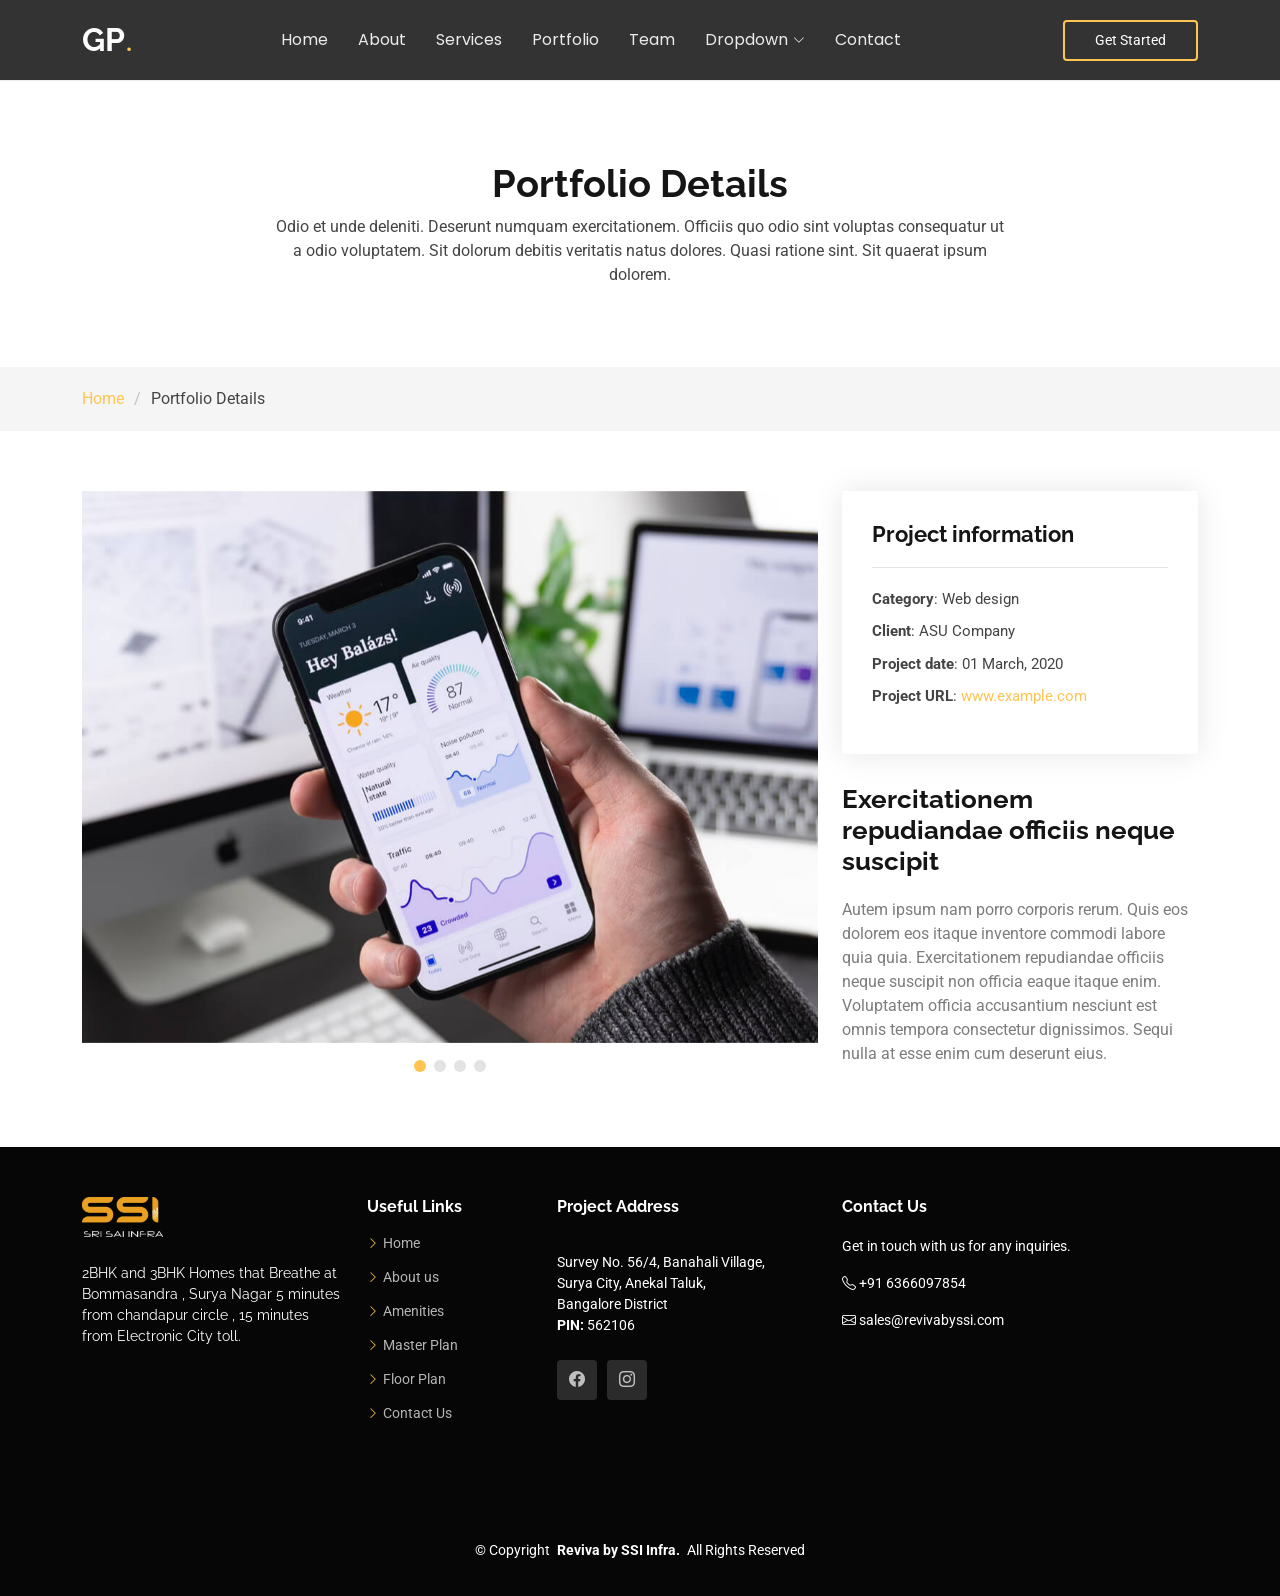
<file: portfolio-details.html>
<!DOCTYPE html>
<html lang="en">

<head>
  <meta charset="utf-8">
  <meta content="width=device-width, initial-scale=1.0" name="viewport">
  <title>Portfolio Details - Gp Bootstrap Template</title>
  <meta name="description" content="">
  <meta name="keywords" content="">

  <!-- Favicons -->
  <link href="assets/img/favicon.png" rel="icon">
  <link href="assets/img/apple-touch-icon.png" rel="apple-touch-icon">

  <!-- Fonts -->
  <link href="https://fonts.googleapis.com" rel="preconnect">
  <link href="https://fonts.gstatic.com" rel="preconnect" crossorigin>
  <link href="https://fonts.googleapis.com/css2?family=Roboto:ital,wght@0,100;0,300;0,400;0,500;0,700;0,900;1,100;1,300;1,400;1,500;1,700;1,900&family=Poppins:ital,wght@0,100;0,200;0,300;0,400;0,500;0,600;0,700;0,800;0,900;1,100;1,200;1,300;1,400;1,500;1,600;1,700;1,800;1,900&family=Raleway:ital,wght@0,100;0,200;0,300;0,400;0,500;0,600;0,700;0,800;0,900;1,100;1,200;1,300;1,400;1,500;1,600;1,700;1,800;1,900&display=swap" rel="stylesheet">

  <!-- Vendor CSS Files -->
  <link href="assets/vendor/bootstrap/css/bootstrap.min.css" rel="stylesheet">
  <link href="assets/vendor/bootstrap-icons/bootstrap-icons.css" rel="stylesheet">
  <link href="assets/vendor/aos/aos.css" rel="stylesheet">
  <link href="assets/vendor/swiper/swiper-bundle.min.css" rel="stylesheet">
  <link href="assets/vendor/glightbox/css/glightbox.min.css" rel="stylesheet">

  <!-- Main CSS File -->
  <link href="assets/css/main.css" rel="stylesheet">

  <!-- =======================================================
  * Template Name: Gp
  * Template URL: https://bootstrapmade.com/gp-free-multipurpose-html-bootstrap-template/
  * Updated: Aug 15 2024 with Bootstrap v5.3.3
  * Author: BootstrapMade.com
  * License: https://bootstrapmade.com/license/
  ======================================================== -->
</head>

<body class="portfolio-details-page">

  <header id="header" class="header d-flex align-items-center position-relative">
    <div class="container-fluid container-xl position-relative d-flex align-items-center justify-content-between">

      <a href="index.html" class="logo d-flex align-items-center me-auto me-lg-0">
        <!-- Uncomment the line below if you also wish to use an image logo -->
        <!-- <img src="assets/img/logo.png" alt=""> -->
        <h1 class="sitename">GP</h1>
        <span>.</span>
      </a>

      <nav id="navmenu" class="navmenu">
        <ul>
          <li><a href="#hero">Home<br></a></li>
          <li><a href="#about">About</a></li>
          <li><a href="#services">Services</a></li>
          <li><a href="#portfolio">Portfolio</a></li>
          <li><a href="#team">Team</a></li>
          <li class="dropdown"><a href="#"><span>Dropdown</span> <i class="bi bi-chevron-down toggle-dropdown"></i></a>
            <ul>
              <li><a href="#">Dropdown 1</a></li>
              <li class="dropdown"><a href="#"><span>Deep Dropdown</span> <i class="bi bi-chevron-down toggle-dropdown"></i></a>
                <ul>
                  <li><a href="#">Deep Dropdown 1</a></li>
                  <li><a href="#">Deep Dropdown 2</a></li>
                  <li><a href="#">Deep Dropdown 3</a></li>
                  <li><a href="#">Deep Dropdown 4</a></li>
                  <li><a href="#">Deep Dropdown 5</a></li>
                </ul>
              </li>
              <li><a href="#">Dropdown 2</a></li>
              <li><a href="#">Dropdown 3</a></li>
              <li><a href="#">Dropdown 4</a></li>
            </ul>
          </li>
          <li><a href="#contact">Contact</a></li>
        </ul>
        <i class="mobile-nav-toggle d-xl-none bi bi-list"></i>
      </nav>

      <a class="btn-getstarted" href="index.html#about">Get Started</a>

    </div>
  </header>

  <main class="main">

    <!-- Page Title -->
    <div class="page-title" data-aos="fade">
      <div class="heading">
        <div class="container">
          <div class="row d-flex justify-content-center text-center">
            <div class="col-lg-8">
              <h1>Portfolio Details</h1>
              <p class="mb-0">Odio et unde deleniti. Deserunt numquam exercitationem. Officiis quo odio sint voluptas consequatur ut a odio voluptatem. Sit dolorum debitis veritatis natus dolores. Quasi ratione sint. Sit quaerat ipsum dolorem.</p>
            </div>
          </div>
        </div>
      </div>
      <nav class="breadcrumbs">
        <div class="container">
          <ol>
            <li><a href="index.html">Home</a></li>
            <li class="current">Portfolio Details</li>
          </ol>
        </div>
      </nav>
    </div><!-- End Page Title -->

    <!-- Portfolio Details Section -->
    <section id="portfolio-details" class="portfolio-details section">

      <div class="container" data-aos="fade-up" data-aos-delay="100">

        <div class="row gy-4">

          <div class="col-lg-8">
            <div class="portfolio-details-slider swiper init-swiper">

              <script type="application/json" class="swiper-config">
                {
                  "loop": true,
                  "speed": 600,
                  "autoplay": {
                    "delay": 5000
                  },
                  "slidesPerView": "auto",
                  "pagination": {
                    "el": ".swiper-pagination",
                    "type": "bullets",
                    "clickable": true
                  }
                }
              </script>

              <div class="swiper-wrapper align-items-center">

                <div class="swiper-slide">
                  <img src="assets/img/portfolio/app-1.jpg" alt="">
                </div>

                <div class="swiper-slide">
                  <img src="assets/img/portfolio/product-1.jpg" alt="">
                </div>

                <div class="swiper-slide">
                  <img src="assets/img/portfolio/branding-1.jpg" alt="">
                </div>

                <div class="swiper-slide">
                  <img src="assets/img/portfolio/books-1.jpg" alt="">
                </div>

              </div>
              <div class="swiper-pagination"></div>
            </div>
          </div>

          <div class="col-lg-4">
            <div class="portfolio-info" data-aos="fade-up" data-aos-delay="200">
              <h3>Project information</h3>
              <ul>
                <li><strong>Category</strong>: Web design</li>
                <li><strong>Client</strong>: ASU Company</li>
                <li><strong>Project date</strong>: 01 March, 2020</li>
                <li><strong>Project URL</strong>: <a href="#">www.example.com</a></li>
              </ul>
            </div>
            <div class="portfolio-description" data-aos="fade-up" data-aos-delay="300">
              <h2>Exercitationem repudiandae officiis neque suscipit</h2>
              <p>
                Autem ipsum nam porro corporis rerum. Quis eos dolorem eos itaque inventore commodi labore quia quia. Exercitationem repudiandae officiis neque suscipit non officia eaque itaque enim. Voluptatem officia accusantium nesciunt est omnis tempora consectetur dignissimos. Sequi nulla at esse enim cum deserunt eius.
              </p>
            </div>
          </div>

        </div>

      </div>

    </section><!-- /Portfolio Details Section -->

  </main>

  <footer id="footer" class="footer dark-background">

    <div class="footer-top">
      <div class="container">
        <div class="row gy-4">
          <div class="col-lg-3 col-md-6 footer-about">
            <a href="index.html" class="logo d-flex align-items-center">
              <span class="sitename"><img src="assets/img/Reviva/gallery/logo-light.png" class="img-fluid" alt=""></span>
            </a>
            <div class="footer-contact pt-3">
              <p>2BHK and 3BHK Homes that Breathe at Bommasandra , Surya Nagar 5 minutes from chandapur circle , 15 minutes from Electronic City toll.</p>
             <!--  <p>New York, NY 535022</p>
              <p class="mt-3"><strong>Phone:</strong> <span>+1 5589 55488 55</span></p>
              <p><strong>Email:</strong> <span>info@example.com</span></p> -->
            </div>
   <!--          <div class="social-links d-flex mt-4">
              <a href=""><i class="bi bi-twitter-x"></i></a>
              <a href=""><i class="bi bi-facebook"></i></a>
              <a href=""><i class="bi bi-instagram"></i></a>
              <a href=""><i class="bi bi-linkedin"></i></a>
            </div> -->
          </div>

          <div class="col-lg-2 col-md-3 footer-links">
            <h4>Useful Links</h4>
            <ul>
              <li><i class="bi bi-chevron-right"></i> <a href="#"> Home</a></li>
              <li><i class="bi bi-chevron-right"></i> <a href="#"> About us</a></li>
              <li><i class="bi bi-chevron-right"></i> <a href="#"> Amenities</a></li>
              <li><i class="bi bi-chevron-right"></i> <a href="#"> Master Plan</a></li>
              <li><i class="bi bi-chevron-right"></i> <a href="#"> Floor Plan</a></li>
              <li><i class="bi bi-chevron-right"></i> <a href="#"> Contact Us</a></li>
            </ul>
          </div>

          <div class="col-lg-3 col-md-5 footer-links">
            <h4>Project Address</h4>
            <div class="footer-contact pt-3">
              <p>Survey No. 56/4, Banahali Village,</p>
              <p>Surya City, Anekal Taluk,</p>
              <p> Bangalore District</p>
              <p><strong>PIN:</strong> <span>562106</span></p>
            </div>
             <div class="social-links d-flex mt-4">
              <a href=""><i class="bi bi-facebook"></i></a>
              <a href=""><i class="bi bi-instagram"></i></a>
            </div>
          </div>

          <div class="col-lg-4 col-md-12 footer-newsletter">
            <h4>Contact Us</h4>
            <p>Get in touch with us for any inquiries.</p>
          <!--   <form action="forms/newsletter.php" method="post" class="php-email-form">
              <div class="newsletter-form"><input type="email" name="email"><input type="submit" value="Subscribe"></div>
              <div class="loading">Loading</div>
              <div class="error-message"></div>
              <div class="sent-message">Your subscription request has been sent. Thank you!</div>
            </form> -->
            <p class="mt-3"> <i class="bi bi-telephone flex-shrink-0"></i>  <span>+91 6366097854</span></p>
            <p class="mt-3"> <i class="bi bi-envelope flex-shrink-0"></i>  <span>sales@revivabyssi.com</span></p>

             
          </div>

        </div>
      </div>
    </div>

    <div class="copyright">
      <div class="container text-center">
        <p>© <span>Copyright</span> <strong class="px-1 sitename">Reviva by SSI Infra. </strong> <span>All Rights Reserved</span></p>
        <div class="credits">
        </div>
      </div>
    </div>

  </footer>

  <!-- Scroll Top -->
  <a href="#" id="scroll-top" class="scroll-top d-flex align-items-center justify-content-center"><i class="bi bi-arrow-up-short"></i></a>

  <!-- Preloader -->
  <div id="preloader"></div>

  <!-- Vendor JS Files -->
  <script src="assets/vendor/bootstrap/js/bootstrap.bundle.min.js"></script>
  <script src="assets/vendor/php-email-form/validate.js"></script>
  <script src="assets/vendor/aos/aos.js"></script>
  <script src="assets/vendor/swiper/swiper-bundle.min.js"></script>
  <script src="assets/vendor/glightbox/js/glightbox.min.js"></script>
  <script src="assets/vendor/imagesloaded/imagesloaded.pkgd.min.js"></script>
  <script src="assets/vendor/isotope-layout/isotope.pkgd.min.js"></script>
  <script src="assets/vendor/purecounter/purecounter_vanilla.js"></script>

  <!-- Main JS File -->
  <script src="assets/js/main.js"></script>

</body>

</html>
</file>
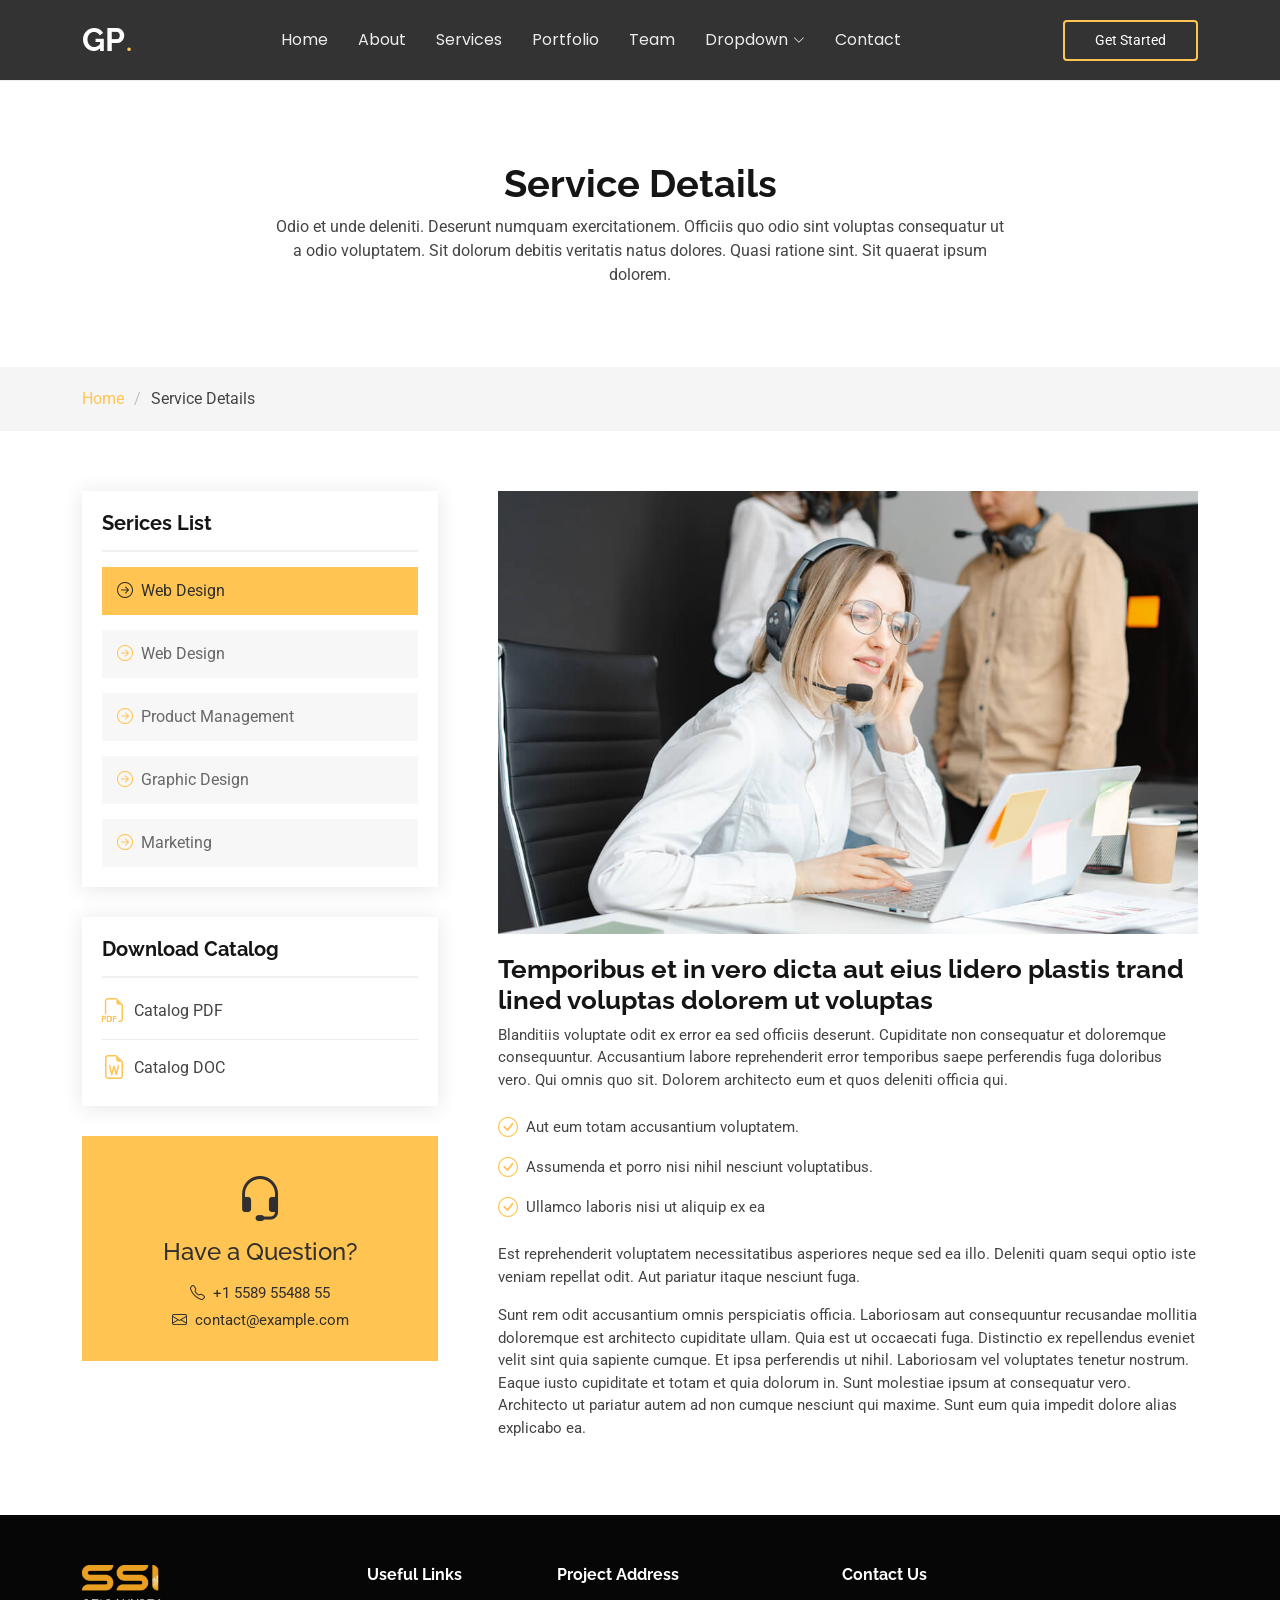
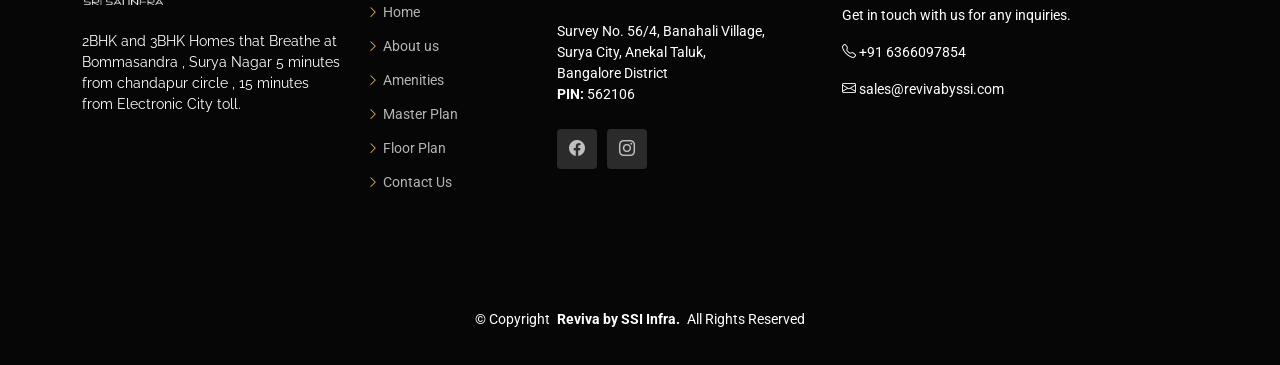
<file: service-details.html>
<!DOCTYPE html>
<html lang="en">

<head>
  <meta charset="utf-8">
  <meta content="width=device-width, initial-scale=1.0" name="viewport">
  <title>Service Details - Gp Bootstrap Template</title>
  <meta name="description" content="">
  <meta name="keywords" content="">

  <!-- Favicons -->
  <link href="assets/img/favicon.png" rel="icon">
  <link href="assets/img/apple-touch-icon.png" rel="apple-touch-icon">

  <!-- Fonts -->
  <link href="https://fonts.googleapis.com" rel="preconnect">
  <link href="https://fonts.gstatic.com" rel="preconnect" crossorigin>
  <link href="https://fonts.googleapis.com/css2?family=Roboto:ital,wght@0,100;0,300;0,400;0,500;0,700;0,900;1,100;1,300;1,400;1,500;1,700;1,900&family=Poppins:ital,wght@0,100;0,200;0,300;0,400;0,500;0,600;0,700;0,800;0,900;1,100;1,200;1,300;1,400;1,500;1,600;1,700;1,800;1,900&family=Raleway:ital,wght@0,100;0,200;0,300;0,400;0,500;0,600;0,700;0,800;0,900;1,100;1,200;1,300;1,400;1,500;1,600;1,700;1,800;1,900&display=swap" rel="stylesheet">

  <!-- Vendor CSS Files -->
  <link href="assets/vendor/bootstrap/css/bootstrap.min.css" rel="stylesheet">
  <link href="assets/vendor/bootstrap-icons/bootstrap-icons.css" rel="stylesheet">
  <link href="assets/vendor/aos/aos.css" rel="stylesheet">
  <link href="assets/vendor/swiper/swiper-bundle.min.css" rel="stylesheet">
  <link href="assets/vendor/glightbox/css/glightbox.min.css" rel="stylesheet">

  <!-- Main CSS File -->
  <link href="assets/css/main.css" rel="stylesheet">

  <!-- =======================================================
  * Template Name: Gp
  * Template URL: https://bootstrapmade.com/gp-free-multipurpose-html-bootstrap-template/
  * Updated: Aug 15 2024 with Bootstrap v5.3.3
  * Author: BootstrapMade.com
  * License: https://bootstrapmade.com/license/
  ======================================================== -->
</head>

<body class="service-details-page">

  <header id="header" class="header d-flex align-items-center position-relative">
    <div class="container-fluid container-xl position-relative d-flex align-items-center justify-content-between">

      <a href="index.html" class="logo d-flex align-items-center me-auto me-lg-0">
        <!-- Uncomment the line below if you also wish to use an image logo -->
        <!-- <img src="assets/img/logo.png" alt=""> -->
        <h1 class="sitename">GP</h1>
        <span>.</span>
      </a>

      <nav id="navmenu" class="navmenu">
        <ul>
          <li><a href="#hero">Home<br></a></li>
          <li><a href="#about">About</a></li>
          <li><a href="#services">Services</a></li>
          <li><a href="#portfolio">Portfolio</a></li>
          <li><a href="#team">Team</a></li>
          <li class="dropdown"><a href="#"><span>Dropdown</span> <i class="bi bi-chevron-down toggle-dropdown"></i></a>
            <ul>
              <li><a href="#">Dropdown 1</a></li>
              <li class="dropdown"><a href="#"><span>Deep Dropdown</span> <i class="bi bi-chevron-down toggle-dropdown"></i></a>
                <ul>
                  <li><a href="#">Deep Dropdown 1</a></li>
                  <li><a href="#">Deep Dropdown 2</a></li>
                  <li><a href="#">Deep Dropdown 3</a></li>
                  <li><a href="#">Deep Dropdown 4</a></li>
                  <li><a href="#">Deep Dropdown 5</a></li>
                </ul>
              </li>
              <li><a href="#">Dropdown 2</a></li>
              <li><a href="#">Dropdown 3</a></li>
              <li><a href="#">Dropdown 4</a></li>
            </ul>
          </li>
          <li><a href="#contact">Contact</a></li>
        </ul>
        <i class="mobile-nav-toggle d-xl-none bi bi-list"></i>
      </nav>

      <a class="btn-getstarted" href="index.html#about">Get Started</a>

    </div>
  </header>

  <main class="main">

    <!-- Page Title -->
    <div class="page-title" data-aos="fade">
      <div class="heading">
        <div class="container">
          <div class="row d-flex justify-content-center text-center">
            <div class="col-lg-8">
              <h1>Service Details</h1>
              <p class="mb-0">Odio et unde deleniti. Deserunt numquam exercitationem. Officiis quo odio sint voluptas consequatur ut a odio voluptatem. Sit dolorum debitis veritatis natus dolores. Quasi ratione sint. Sit quaerat ipsum dolorem.</p>
            </div>
          </div>
        </div>
      </div>
      <nav class="breadcrumbs">
        <div class="container">
          <ol>
            <li><a href="index.html">Home</a></li>
            <li class="current">Service Details</li>
          </ol>
        </div>
      </nav>
    </div><!-- End Page Title -->

    <!-- Service Details Section -->
    <section id="service-details" class="service-details section">

      <div class="container">

        <div class="row gy-5">

          <div class="col-lg-4" data-aos="fade-up" data-aos-delay="100">

            <div class="service-box">
              <h4>Serices List</h4>
              <div class="services-list">
                <a href="#" class="active"><i class="bi bi-arrow-right-circle"></i><span>Web Design</span></a>
                <a href="#"><i class="bi bi-arrow-right-circle"></i><span>Web Design</span></a>
                <a href="#"><i class="bi bi-arrow-right-circle"></i><span>Product Management</span></a>
                <a href="#"><i class="bi bi-arrow-right-circle"></i><span>Graphic Design</span></a>
                <a href="#"><i class="bi bi-arrow-right-circle"></i><span>Marketing</span></a>
              </div>
            </div><!-- End Services List -->

            <div class="service-box">
              <h4>Download Catalog</h4>
              <div class="download-catalog">
                <a href="#"><i class="bi bi-filetype-pdf"></i><span>Catalog PDF</span></a>
                <a href="#"><i class="bi bi-file-earmark-word"></i><span>Catalog DOC</span></a>
              </div>
            </div><!-- End Services List -->

            <div class="help-box d-flex flex-column justify-content-center align-items-center">
              <i class="bi bi-headset help-icon"></i>
              <h4>Have a Question?</h4>
              <p class="d-flex align-items-center mt-2 mb-0"><i class="bi bi-telephone me-2"></i> <span>+1 5589 55488 55</span></p>
              <p class="d-flex align-items-center mt-1 mb-0"><i class="bi bi-envelope me-2"></i> <a href="mailto:contact@example.com">contact@example.com</a></p>
            </div>

          </div>

          <div class="col-lg-8 ps-lg-5" data-aos="fade-up" data-aos-delay="200">
            <img src="assets/img/services.jpg" alt="" class="img-fluid services-img">
            <h3>Temporibus et in vero dicta aut eius lidero plastis trand lined voluptas dolorem ut voluptas</h3>
            <p>
              Blanditiis voluptate odit ex error ea sed officiis deserunt. Cupiditate non consequatur et doloremque consequuntur. Accusantium labore reprehenderit error temporibus saepe perferendis fuga doloribus vero. Qui omnis quo sit. Dolorem architecto eum et quos deleniti officia qui.
            </p>
            <ul>
              <li><i class="bi bi-check-circle"></i> <span>Aut eum totam accusantium voluptatem.</span></li>
              <li><i class="bi bi-check-circle"></i> <span>Assumenda et porro nisi nihil nesciunt voluptatibus.</span></li>
              <li><i class="bi bi-check-circle"></i> <span>Ullamco laboris nisi ut aliquip ex ea</span></li>
            </ul>
            <p>
              Est reprehenderit voluptatem necessitatibus asperiores neque sed ea illo. Deleniti quam sequi optio iste veniam repellat odit. Aut pariatur itaque nesciunt fuga.
            </p>
            <p>
              Sunt rem odit accusantium omnis perspiciatis officia. Laboriosam aut consequuntur recusandae mollitia doloremque est architecto cupiditate ullam. Quia est ut occaecati fuga. Distinctio ex repellendus eveniet velit sint quia sapiente cumque. Et ipsa perferendis ut nihil. Laboriosam vel voluptates tenetur nostrum. Eaque iusto cupiditate et totam et quia dolorum in. Sunt molestiae ipsum at consequatur vero. Architecto ut pariatur autem ad non cumque nesciunt qui maxime. Sunt eum quia impedit dolore alias explicabo ea.
            </p>
          </div>

        </div>

      </div>

    </section><!-- /Service Details Section -->

  </main>

  <footer id="footer" class="footer dark-background">

    <div class="footer-top">
      <div class="container">
        <div class="row gy-4">
          <div class="col-lg-3 col-md-6 footer-about">
            <a href="index.html" class="logo d-flex align-items-center">
              <span class="sitename"><img src="assets/img/Reviva/gallery/logo-light.png" class="img-fluid" alt=""></span>
            </a>
            <div class="footer-contact pt-3">
              <p>2BHK and 3BHK Homes that Breathe at Bommasandra , Surya Nagar 5 minutes from chandapur circle , 15 minutes from Electronic City toll.</p>
             <!--  <p>New York, NY 535022</p>
              <p class="mt-3"><strong>Phone:</strong> <span>+1 5589 55488 55</span></p>
              <p><strong>Email:</strong> <span>info@example.com</span></p> -->
            </div>
   <!--          <div class="social-links d-flex mt-4">
              <a href=""><i class="bi bi-twitter-x"></i></a>
              <a href=""><i class="bi bi-facebook"></i></a>
              <a href=""><i class="bi bi-instagram"></i></a>
              <a href=""><i class="bi bi-linkedin"></i></a>
            </div> -->
          </div>

          <div class="col-lg-2 col-md-3 footer-links">
            <h4>Useful Links</h4>
            <ul>
              <li><i class="bi bi-chevron-right"></i> <a href="#"> Home</a></li>
              <li><i class="bi bi-chevron-right"></i> <a href="#"> About us</a></li>
              <li><i class="bi bi-chevron-right"></i> <a href="#"> Amenities</a></li>
              <li><i class="bi bi-chevron-right"></i> <a href="#"> Master Plan</a></li>
              <li><i class="bi bi-chevron-right"></i> <a href="#"> Floor Plan</a></li>
              <li><i class="bi bi-chevron-right"></i> <a href="#"> Contact Us</a></li>
            </ul>
          </div>

          <div class="col-lg-3 col-md-5 footer-links">
            <h4>Project Address</h4>
            <div class="footer-contact pt-3">
              <p>Survey No. 56/4, Banahali Village,</p>
              <p>Surya City, Anekal Taluk,</p>
              <p> Bangalore District</p>
              <p><strong>PIN:</strong> <span>562106</span></p>
            </div>
             <div class="social-links d-flex mt-4">
              <a href=""><i class="bi bi-facebook"></i></a>
              <a href=""><i class="bi bi-instagram"></i></a>
            </div>
          </div>

          <div class="col-lg-4 col-md-12 footer-newsletter">
            <h4>Contact Us</h4>
            <p>Get in touch with us for any inquiries.</p>
          <!--   <form action="forms/newsletter.php" method="post" class="php-email-form">
              <div class="newsletter-form"><input type="email" name="email"><input type="submit" value="Subscribe"></div>
              <div class="loading">Loading</div>
              <div class="error-message"></div>
              <div class="sent-message">Your subscription request has been sent. Thank you!</div>
            </form> -->
            <p class="mt-3"> <i class="bi bi-telephone flex-shrink-0"></i>  <span>+91 6366097854</span></p>
            <p class="mt-3"> <i class="bi bi-envelope flex-shrink-0"></i>  <span>sales@revivabyssi.com</span></p>

             
          </div>

        </div>
      </div>
    </div>

    <div class="copyright">
      <div class="container text-center">
        <p>© <span>Copyright</span> <strong class="px-1 sitename">Reviva by SSI Infra. </strong> <span>All Rights Reserved</span></p>
        <div class="credits">
        </div>
      </div>
    </div>

  </footer>

  <!-- Scroll Top -->
  <a href="#" id="scroll-top" class="scroll-top d-flex align-items-center justify-content-center"><i class="bi bi-arrow-up-short"></i></a>

  <!-- Preloader -->
  <div id="preloader"></div>

  <!-- Vendor JS Files -->
  <script src="assets/vendor/bootstrap/js/bootstrap.bundle.min.js"></script>
  <script src="assets/vendor/php-email-form/validate.js"></script>
  <script src="assets/vendor/aos/aos.js"></script>
  <script src="assets/vendor/swiper/swiper-bundle.min.js"></script>
  <script src="assets/vendor/glightbox/js/glightbox.min.js"></script>
  <script src="assets/vendor/imagesloaded/imagesloaded.pkgd.min.js"></script>
  <script src="assets/vendor/isotope-layout/isotope.pkgd.min.js"></script>
  <script src="assets/vendor/purecounter/purecounter_vanilla.js"></script>

  <!-- Main JS File -->
  <script src="assets/js/main.js"></script>

</body>

</html>
</file>
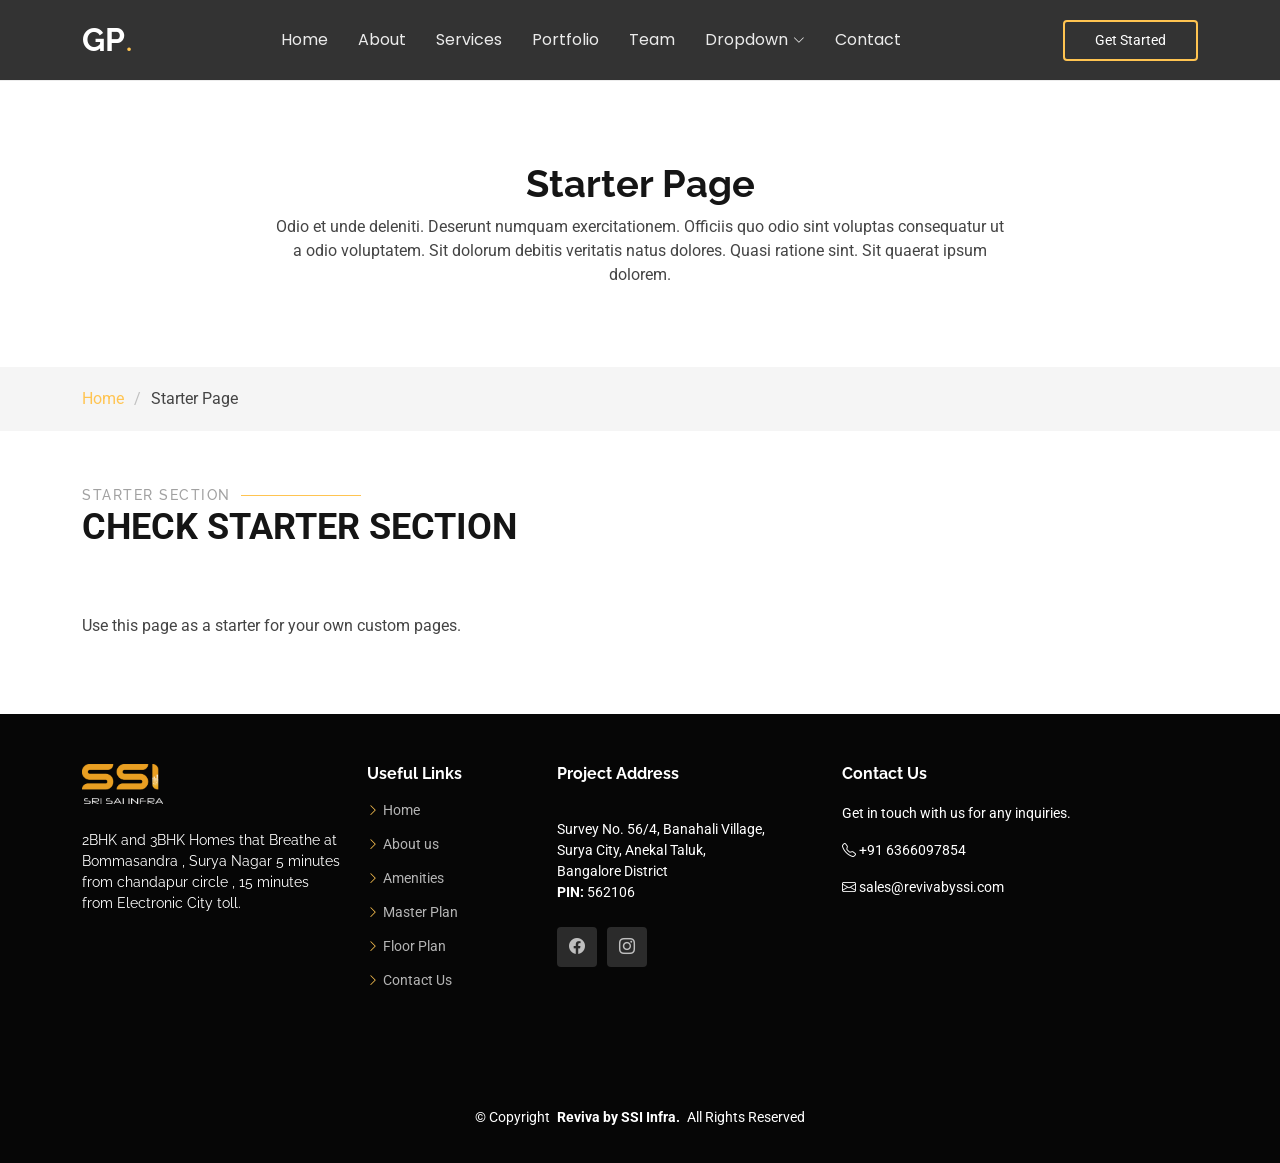
<file: starter-page.html>
<!DOCTYPE html>
<html lang="en">

<head>
  <meta charset="utf-8">
  <meta content="width=device-width, initial-scale=1.0" name="viewport">
  <title>Starter Page - Gp Bootstrap Template</title>
  <meta name="description" content="">
  <meta name="keywords" content="">

  <!-- Favicons -->
  <link href="assets/img/favicon.png" rel="icon">
  <link href="assets/img/apple-touch-icon.png" rel="apple-touch-icon">

  <!-- Fonts -->
  <link href="https://fonts.googleapis.com" rel="preconnect">
  <link href="https://fonts.gstatic.com" rel="preconnect" crossorigin>
  <link href="https://fonts.googleapis.com/css2?family=Roboto:ital,wght@0,100;0,300;0,400;0,500;0,700;0,900;1,100;1,300;1,400;1,500;1,700;1,900&family=Poppins:ital,wght@0,100;0,200;0,300;0,400;0,500;0,600;0,700;0,800;0,900;1,100;1,200;1,300;1,400;1,500;1,600;1,700;1,800;1,900&family=Raleway:ital,wght@0,100;0,200;0,300;0,400;0,500;0,600;0,700;0,800;0,900;1,100;1,200;1,300;1,400;1,500;1,600;1,700;1,800;1,900&display=swap" rel="stylesheet">

  <!-- Vendor CSS Files -->
  <link href="assets/vendor/bootstrap/css/bootstrap.min.css" rel="stylesheet">
  <link href="assets/vendor/bootstrap-icons/bootstrap-icons.css" rel="stylesheet">
  <link href="assets/vendor/aos/aos.css" rel="stylesheet">
  <link href="assets/vendor/swiper/swiper-bundle.min.css" rel="stylesheet">
  <link href="assets/vendor/glightbox/css/glightbox.min.css" rel="stylesheet">

  <!-- Main CSS File -->
  <link href="assets/css/main.css" rel="stylesheet">

  <!-- =======================================================
  * Template Name: Gp
  * Template URL: https://bootstrapmade.com/gp-free-multipurpose-html-bootstrap-template/
  * Updated: Aug 15 2024 with Bootstrap v5.3.3
  * Author: BootstrapMade.com
  * License: https://bootstrapmade.com/license/
  ======================================================== -->
</head>

<body class="starter-page-page">

  <header id="header" class="header d-flex align-items-center position-relative">
    <div class="container-fluid container-xl position-relative d-flex align-items-center justify-content-between">

      <a href="index.html" class="logo d-flex align-items-center me-auto me-lg-0">
        <!-- Uncomment the line below if you also wish to use an image logo -->
        <!-- <img src="assets/img/logo.png" alt=""> -->
        <h1 class="sitename">GP</h1>
        <span>.</span>
      </a>

      <nav id="navmenu" class="navmenu">
        <ul>
          <li><a href="#hero">Home<br></a></li>
          <li><a href="#about">About</a></li>
          <li><a href="#services">Services</a></li>
          <li><a href="#portfolio">Portfolio</a></li>
          <li><a href="#team">Team</a></li>
          <li class="dropdown"><a href="#"><span>Dropdown</span> <i class="bi bi-chevron-down toggle-dropdown"></i></a>
            <ul>
              <li><a href="#">Dropdown 1</a></li>
              <li class="dropdown"><a href="#"><span>Deep Dropdown</span> <i class="bi bi-chevron-down toggle-dropdown"></i></a>
                <ul>
                  <li><a href="#">Deep Dropdown 1</a></li>
                  <li><a href="#">Deep Dropdown 2</a></li>
                  <li><a href="#">Deep Dropdown 3</a></li>
                  <li><a href="#">Deep Dropdown 4</a></li>
                  <li><a href="#">Deep Dropdown 5</a></li>
                </ul>
              </li>
              <li><a href="#">Dropdown 2</a></li>
              <li><a href="#">Dropdown 3</a></li>
              <li><a href="#">Dropdown 4</a></li>
            </ul>
          </li>
          <li><a href="#contact">Contact</a></li>
        </ul>
        <i class="mobile-nav-toggle d-xl-none bi bi-list"></i>
      </nav>

      <a class="btn-getstarted" href="index.html#about">Get Started</a>

    </div>
  </header>

  <main class="main">

    <!-- Page Title -->
    <div class="page-title" data-aos="fade">
      <div class="heading">
        <div class="container">
          <div class="row d-flex justify-content-center text-center">
            <div class="col-lg-8">
              <h1>Starter Page</h1>
              <p class="mb-0">Odio et unde deleniti. Deserunt numquam exercitationem. Officiis quo odio sint voluptas consequatur ut a odio voluptatem. Sit dolorum debitis veritatis natus dolores. Quasi ratione sint. Sit quaerat ipsum dolorem.</p>
            </div>
          </div>
        </div>
      </div>
      <nav class="breadcrumbs">
        <div class="container">
          <ol>
            <li><a href="index.html">Home</a></li>
            <li class="current">Starter Page</li>
          </ol>
        </div>
      </nav>
    </div><!-- End Page Title -->

    <!-- Starter Section Section -->
    <section id="starter-section" class="starter-section section">

      <!-- Section Title -->
      <div class="container section-title" data-aos="fade-up">
        <h2>Starter Section</h2>
        <p>Check Starter Section<br></p>
      </div><!-- End Section Title -->

      <div class="container" data-aos="fade-up">
        <p>Use this page as a starter for your own custom pages.</p>
      </div>

    </section><!-- /Starter Section Section -->

  </main>

  <footer id="footer" class="footer dark-background">

    <div class="footer-top">
      <div class="container">
        <div class="row gy-4">
          <div class="col-lg-3 col-md-6 footer-about">
            <a href="index.html" class="logo d-flex align-items-center">
              <span class="sitename"><img src="assets/img/Reviva/gallery/logo-light.png" class="img-fluid" alt=""></span>
            </a>
            <div class="footer-contact pt-3">
              <p>2BHK and 3BHK Homes that Breathe at Bommasandra , Surya Nagar 5 minutes from chandapur circle , 15 minutes from Electronic City toll.</p>
             <!--  <p>New York, NY 535022</p>
              <p class="mt-3"><strong>Phone:</strong> <span>+1 5589 55488 55</span></p>
              <p><strong>Email:</strong> <span>info@example.com</span></p> -->
            </div>
   <!--          <div class="social-links d-flex mt-4">
              <a href=""><i class="bi bi-twitter-x"></i></a>
              <a href=""><i class="bi bi-facebook"></i></a>
              <a href=""><i class="bi bi-instagram"></i></a>
              <a href=""><i class="bi bi-linkedin"></i></a>
            </div> -->
          </div>

          <div class="col-lg-2 col-md-3 footer-links">
            <h4>Useful Links</h4>
            <ul>
              <li><i class="bi bi-chevron-right"></i> <a href="#"> Home</a></li>
              <li><i class="bi bi-chevron-right"></i> <a href="#"> About us</a></li>
              <li><i class="bi bi-chevron-right"></i> <a href="#"> Amenities</a></li>
              <li><i class="bi bi-chevron-right"></i> <a href="#"> Master Plan</a></li>
              <li><i class="bi bi-chevron-right"></i> <a href="#"> Floor Plan</a></li>
              <li><i class="bi bi-chevron-right"></i> <a href="#"> Contact Us</a></li>
            </ul>
          </div>

          <div class="col-lg-3 col-md-5 footer-links">
            <h4>Project Address</h4>
            <div class="footer-contact pt-3">
              <p>Survey No. 56/4, Banahali Village,</p>
              <p>Surya City, Anekal Taluk,</p>
              <p> Bangalore District</p>
              <p><strong>PIN:</strong> <span>562106</span></p>
            </div>
             <div class="social-links d-flex mt-4">
              <a href=""><i class="bi bi-facebook"></i></a>
              <a href=""><i class="bi bi-instagram"></i></a>
            </div>
          </div>

          <div class="col-lg-4 col-md-12 footer-newsletter">
            <h4>Contact Us</h4>
            <p>Get in touch with us for any inquiries.</p>
          <!--   <form action="forms/newsletter.php" method="post" class="php-email-form">
              <div class="newsletter-form"><input type="email" name="email"><input type="submit" value="Subscribe"></div>
              <div class="loading">Loading</div>
              <div class="error-message"></div>
              <div class="sent-message">Your subscription request has been sent. Thank you!</div>
            </form> -->
            <p class="mt-3"> <i class="bi bi-telephone flex-shrink-0"></i>  <span>+91 6366097854</span></p>
            <p class="mt-3"> <i class="bi bi-envelope flex-shrink-0"></i>  <span>sales@revivabyssi.com</span></p>

             
          </div>

        </div>
      </div>
    </div>

    <div class="copyright">
      <div class="container text-center">
        <p>© <span>Copyright</span> <strong class="px-1 sitename">Reviva by SSI Infra. </strong> <span>All Rights Reserved</span></p>
        <div class="credits">
        </div>
      </div>
    </div>

  </footer>

  <!-- Scroll Top -->
  <a href="#" id="scroll-top" class="scroll-top d-flex align-items-center justify-content-center"><i class="bi bi-arrow-up-short"></i></a>

  <!-- Preloader -->
  <div id="preloader"></div>

  <!-- Vendor JS Files -->
  <script src="assets/vendor/bootstrap/js/bootstrap.bundle.min.js"></script>
  <script src="assets/vendor/php-email-form/validate.js"></script>
  <script src="assets/vendor/aos/aos.js"></script>
  <script src="assets/vendor/swiper/swiper-bundle.min.js"></script>
  <script src="assets/vendor/glightbox/js/glightbox.min.js"></script>
  <script src="assets/vendor/imagesloaded/imagesloaded.pkgd.min.js"></script>
  <script src="assets/vendor/isotope-layout/isotope.pkgd.min.js"></script>
  <script src="assets/vendor/purecounter/purecounter_vanilla.js"></script>

  <!-- Main JS File -->
  <script src="assets/js/main.js"></script>

</body>

</html>
</file>
<file: assets/css/main.css>
/**
* Template Name: Gp
* Template URL: https://bootstrapmade.com/gp-free-multipurpose-html-bootstrap-template/
* Updated: Aug 15 2024 with Bootstrap v5.3.3
* Author: BootstrapMade.com
* License: https://bootstrapmade.com/license/
*/

/*--------------------------------------------------------------
# Font & Color Variables
# Help: https://bootstrapmade.com/color-system/
--------------------------------------------------------------*/
/* Fonts */
:root {
  --default-font: "Roboto",  system-ui, -apple-system, "Segoe UI", Roboto, "Helvetica Neue", Arial, "Noto Sans", "Liberation Sans", sans-serif, "Apple Color Emoji", "Segoe UI Emoji", "Segoe UI Symbol", "Noto Color Emoji";
  --heading-font: "Raleway",  sans-serif;
  --nav-font: "Poppins",  sans-serif;
}

/* Global Colors - The following color variables are used throughout the website. Updating them here will change the color scheme of the entire website */
:root { 
  --background-color: #ffffff; /* Background color for the entire website, including individual sections */
  --default-color: #444444; /* Default color used for the majority of the text content across the entire website */
  --heading-color: #151515; /* Color for headings, subheadings and title throughout the website */
  --accent-color: #ffc451; /* Accent color that represents your brand on the website. It's used for buttons, links, and other elements that need to stand out */
  --surface-color: #ffffff; /* The surface color is used as a background of boxed elements within sections, such as cards, icon boxes, or other elements that require a visual separation from the global background. */
  --contrast-color: #312f2f; /* Contrast color for text, ensuring readability against backgrounds of accent, heading, or default colors. */
}

/* Nav Menu Colors - The following color variables are used specifically for the navigation menu. They are separate from the global colors to allow for more customization options */
:root {
  --nav-color: rgba(255, 255, 255, 0.905);  /* The default color of the main navmenu links */
  --nav-hover-color: #ffc451; /* Applied to main navmenu links when they are hovered over or active */
  --nav-mobile-background-color: #ffffff; /* Used as the background color for mobile navigation menu */
  --nav-dropdown-background-color: #ffffff; /* Used as the background color for dropdown items that appear when hovering over primary navigation items */
  --nav-dropdown-color: #212529; /* Used for navigation links of the dropdown items in the navigation menu. */
  --nav-dropdown-hover-color: #ffc451; /* Similar to --nav-hover-color, this color is applied to dropdown navigation links when they are hovered over. */
}

/* Color Presets - These classes override global colors when applied to any section or element, providing reuse of the sam color scheme. */

.light-background {
  --background-color: #f9f9f9;
  --surface-color: #ffffff;
}

.dark-background {
  --background-color: #060606;
  --default-color: #ffffff;
  --heading-color: #ffffff;
  --surface-color: #252525;
  --contrast-color: #2a2727;
}

/* Smooth scroll */
:root {
  scroll-behavior: smooth;
}

/*--------------------------------------------------------------
# General Styling & Shared Classes
--------------------------------------------------------------*/
body {
  color: var(--default-color);
  background-color: var(--background-color);
  font-family: var(--default-font);
}

a {
  color: var(--accent-color);
  text-decoration: none;
  transition: 0.3s;
}

a:hover {
  color: color-mix(in srgb, var(--accent-color), transparent 25%);
  text-decoration: none;
}

h1,
h2,
h3,
h4,
h5,
h6 {
  color: var(--heading-color);
  font-family: var(--heading-font);
}

/* PHP Email Form Messages
------------------------------*/
.php-email-form .error-message {
  display: none;
  background: #df1529;
  color: #ffffff;
  text-align: left;
  padding: 15px;
  margin-bottom: 24px;
  font-weight: 600;
}

.php-email-form .sent-message {
  display: none;
  color: #ffffff;
  background: #059652;
  text-align: center;
  padding: 15px;
  margin-bottom: 24px;
  font-weight: 600;
}

.php-email-form .loading {
  display: none;
  background: var(--surface-color);
  text-align: center;
  padding: 15px;
  margin-bottom: 24px;
}

.php-email-form .loading:before {
  content: "";
  display: inline-block;
  border-radius: 50%;
  width: 24px;
  height: 24px;
  margin: 0 10px -6px 0;
  border: 3px solid var(--accent-color);
  border-top-color: var(--surface-color);
  animation: php-email-form-loading 1s linear infinite;
}

@keyframes php-email-form-loading {
  0% {
    transform: rotate(0deg);
  }

  100% {
    transform: rotate(360deg);
  }
}

/*--------------------------------------------------------------
# Global Header
--------------------------------------------------------------*/
.header {
  --background-color: rgba(0, 0, 0, 0.8);
  --heading-color: #ffffff;
  --contrast-color: #ffffff;
  color: var(--default-color);
  background-color: var(--background-color);
  padding: 10px 0;
  transition: all 0.5s;
  z-index: 997;
}

.header .logo {
  line-height: 1;
}

.header .logo img {
  max-height: 36px;
  margin-right: 8px;
}

.header .logo h1 {
  font-size: 32px;
  margin: 0;
  font-weight: 700;
  color: var(--heading-color);
}

.header .logo span {
  color: var(--accent-color);
  font-size: 32px;
}

.header .btn-getstarted,
.header .btn-getstarted:focus {
  color: var(--contrast-color);
  font-size: 14px;
  padding: 8px 30px;
  margin: 0 0 0 30px;
  border-radius: 4px;
  transition: 0.3s;
  border: 2px solid var(--accent-color);
}

.header .btn-getstarted:hover,
.header .btn-getstarted:focus:hover {
  color: var(--default-color);
  background: var(--accent-color);
}

@media (max-width: 1200px) {
  .header .logo {
    order: 1;
  }

  .header .btn-getstarted {
    order: 2;
    margin: 0 15px 0 0;
    padding: 6px 15px;
  }

  .header .navmenu {
    order: 3;
  }
}

.scrolled .header {
  box-shadow: 0px 0 18px rgba(0, 0, 0, 0.1);
}

/* Index Page Header
------------------------------*/
.index-page .header {
  --background-color: rgba(0, 0, 0, 0);
}

/* Index Page Header on Scroll
------------------------------*/
.index-page.scrolled .header {
  --background-color: rgba(0, 0, 0, 0.8);
}

/*--------------------------------------------------------------
# Navigation Menu
--------------------------------------------------------------*/
/* Navmenu - Desktop */
@media (min-width: 1200px) {
  .navmenu {
    padding: 0;
  }

  .navmenu ul {
    margin: 0;
    padding: 0;
    display: flex;
    list-style: none;
    align-items: center;
  }

  .navmenu li {
    position: relative;
  }

  .navmenu a,
  .navmenu a:focus {
    color: var(--nav-color);
    padding: 18px 15px;
    font-size: 16px;
    font-family: var(--nav-font);
    font-weight: 400;
    display: flex;
    align-items: center;
    justify-content: space-between;
    white-space: nowrap;
    transition: 0.3s;
  }

  .navmenu a i,
  .navmenu a:focus i {
    font-size: 12px;
    line-height: 0;
    margin-left: 5px;
    transition: 0.3s;
  }

  .navmenu li:last-child a {
    padding-right: 0;
  }

  .navmenu li:hover>a,
  .navmenu .active,
  .navmenu .active:focus {
    color: var(--nav-hover-color);
  }

  .navmenu .dropdown ul {
    margin: 0;
    padding: 10px 0;
    background: var(--nav-dropdown-background-color);
    display: block;
    position: absolute;
    visibility: hidden;
    left: 14px;
    top: 130%;
    opacity: 0;
    transition: 0.3s;
    border-radius: 0;
    z-index: 99;
    box-shadow: 0px 0px 30px rgba(0, 0, 0, 0.1);
  }

  .navmenu .dropdown ul li {
    min-width: 200px;
  }

  .navmenu .dropdown ul a {
    padding: 10px 20px;
    font-size: 15px;
    text-transform: none;
    color: var(--nav-dropdown-color);
  }

  .navmenu .dropdown ul a i {
    font-size: 12px;
  }

  .navmenu .dropdown ul a:hover,
  .navmenu .dropdown ul .active:hover,
  .navmenu .dropdown ul li:hover>a {
    background-color: var(--nav-dropdown-hover-color);
  }

  .navmenu .dropdown:hover>ul {
    opacity: 1;
    top: 100%;
    visibility: visible;
  }

  .navmenu .dropdown .dropdown ul {
    top: 0;
    left: -90%;
    visibility: hidden;
  }

  .navmenu .dropdown .dropdown:hover>ul {
    opacity: 1;
    top: 0;
    left: -100%;
    visibility: visible;
  }
}

/* Navmenu - Mobile */
@media (max-width: 1199px) {
  .mobile-nav-toggle {
    color: var(--nav-color);
    font-size: 28px;
    line-height: 0;
    margin-right: 10px;
    cursor: pointer;
    transition: color 0.3s;
  }

  .navmenu {
    padding: 0;
    z-index: 9997;
  }

  .navmenu ul {
    display: none;
    list-style: none;
    position: absolute;
    inset: 60px 20px 20px 20px;
    padding: 10px 0;
    margin: 0;
    border-radius: 6px;
    background-color: var(--nav-mobile-background-color);
    overflow-y: auto;
    transition: 0.3s;
    z-index: 9998;
    box-shadow: 0px 0px 30px rgba(0, 0, 0, 0.1);
  }

  .navmenu a,
  .navmenu a:focus {
    color: var(--nav-dropdown-color);
    padding: 10px 20px;
    font-family: var(--nav-font);
    font-size: 17px;
    font-weight: 500;
    display: flex;
    align-items: center;
    justify-content: space-between;
    white-space: nowrap;
    transition: 0.3s;
  }

  .navmenu a i,
  .navmenu a:focus i {
    font-size: 12px;
    line-height: 0;
    margin-left: 5px;
    width: 30px;
    height: 30px;
    display: flex;
    align-items: center;
    justify-content: center;
    border-radius: 50%;
    transition: 0.3s;
    background-color: color-mix(in srgb, var(--accent-color), white 90%);
  }

  .navmenu a i:hover,
  .navmenu a:focus i:hover {
    background-color: color-mix(in srgb, var(--accent-color), white 90%);
  }

  .navmenu a:hover,
  .navmenu .active,
  .navmenu .active:focus {
    background-color: var(--nav-dropdown-hover-color);
  }

  .navmenu .active i,
  .navmenu .active:focus i {
    transform: rotate(180deg);
  }

  .navmenu .dropdown ul {
    position: static;
    display: none;
    z-index: 99;
    padding: 10px 0;
    margin: 10px 20px;
    background-color: var(--nav-dropdown-background-color);
    border: 1px solid color-mix(in srgb, var(--default-color), transparent 90%);
    box-shadow: none;
    transition: all 0.5s ease-in-out;
  }

  .navmenu .dropdown ul ul {
    background-color: rgba(33, 37, 41, 0.1);
  }

  .navmenu .dropdown>.dropdown-active {
    display: block;
    background-color: rgba(33, 37, 41, 0.03);
  }

  .mobile-nav-active {
    overflow: hidden;
  }

  .mobile-nav-active .mobile-nav-toggle {
    color: #fff;
    position: absolute;
    font-size: 32px;
    top: 15px;
    right: 15px;
    margin-right: 0;
    z-index: 9999;
  }

  .mobile-nav-active .navmenu {
    position: fixed;
    overflow: hidden;
    inset: 0;
    background: rgba(33, 37, 41, 0.8);
    transition: 0.3s;
  }

  .mobile-nav-active .navmenu>ul {
    display: block;
  }
}

/*--------------------------------------------------------------
# Global Footer
--------------------------------------------------------------*/
.footer {
  color: var(--default-color);
  background-color: var(--background-color);
  font-size: 14px;
  position: relative;
}

.footer .footer-top {
  padding: 50px 0;
  background-color: color-mix(in srgb, var(--footer-background-color) 90%, white 10%);
}

.footer .footer-about .logo {
  line-height: 1;
  margin-bottom: 10px;
}

.footer .footer-about .logo img {
  max-height: 40px;
  margin-right: 6px;
}

.footer .footer-about .logo span {
  font-size: 26px;
  font-weight: 700;
  letter-spacing: 1px;
  font-family: var(--heading-font);
  color: var(--heading-color);
}

.footer .footer-about p {
  font-size: 14px;
  font-family: var(--heading-font);
}

.footer .social-links a {
  color: color-mix(in srgb, var(--default-color), transparent 30%);
  background-color: color-mix(in srgb, var(--default-color) 5%, white 10%);
  display: flex;
  align-items: center;
  justify-content: center;
  width: 40px;
  height: 40px;
  border-radius: 4px;
  font-size: 16px;
  margin-right: 10px;
  transition: 0.3s;
}

.footer .social-links a:hover {
  color: var(--contrast-color);
  background-color: var(--accent-color);
}

.footer h4 {
  font-size: 16px;
  font-weight: bold;
  position: relative;
  padding-bottom: 12px;
}

.footer .footer-links {
  margin-bottom: 30px;
}

.footer .footer-links ul {
  list-style: none;
  padding: 0;
  margin: 0;
}

.footer .footer-links ul i {
  margin-right: 4px;
  font-size: 12px;
  line-height: 0;
  color: var(--accent-color);
}

.footer .footer-links ul li {
  padding: 10px 0;
  display: flex;
  align-items: center;
}

.footer .footer-links ul li:first-child {
  padding-top: 0;
}

.footer .footer-links ul a {
  color: color-mix(in srgb, var(--default-color), transparent 30%);
  display: inline-block;
  line-height: 1;
}

.footer .footer-links ul a:hover {
  color: var(--accent-color);
}

.footer .footer-contact p {
  margin-bottom: 0px;
}

.footer .footer-newsletter .newsletter-form {
  margin-top: 30px;
  margin-bottom: 15px;
  padding: 6px 8px;
  position: relative;
  border-radius: 4px;
  border: 1px solid color-mix(in srgb, var(--default-color), transparent 80%);
  display: flex;
  background-color: color-mix(in srgb, var(--footer-background-color) 90%, white 15%);
  transition: 0.3s;
}

.footer .footer-newsletter .newsletter-form:focus-within {
  border-color: var(--accent-color);
}

.footer .footer-newsletter .newsletter-form input[type=email] {
  border: 0;
  padding: 4px;
  width: 100%;
  background-color: color-mix(in srgb, var(--footer-background-color) 90%, white 15%);
  color: var(--default-color);
}

.footer .footer-newsletter .newsletter-form input[type=email]:focus-visible {
  outline: none;
}

.footer .footer-newsletter .newsletter-form input[type=submit] {
  border: 0;
  font-size: 16px;
  padding: 0 20px;
  margin: -7px -8px -7px 0;
  background: var(--accent-color);
  color: var(--contrast-color);
  transition: 0.3s;
  border-radius: 0 4px 4px 0;
}

.footer .footer-newsletter .newsletter-form input[type=submit]:hover {
  background: color-mix(in srgb, var(--accent-color), transparent 20%);
}

.footer .copyright {
  padding: 30px 0;
}

.footer .copyright p {
  margin-bottom: 0;
}

.footer .credits {
  margin-top: 5px;
  font-size: 13px;
}

/*--------------------------------------------------------------
# Preloader
--------------------------------------------------------------*/
#preloader {
  position: fixed;
  inset: 0;
  z-index: 999999;
  overflow: hidden;
  background: #000;
  transition: all 0.6s ease-out;
}

#preloader:before {
  content: "";
  position: fixed;
  top: calc(50% - 30px);
  left: calc(50% - 30px);
  border: 6px solid #ffffff;
  border-color: var(--accent-color) transparent var(--accent-color) transparent;
  border-radius: 50%;
  width: 60px;
  height: 60px;
  animation: animate-preloader 1.5s linear infinite;
}

@keyframes animate-preloader {
  0% {
    transform: rotate(0deg);
  }

  100% {
    transform: rotate(360deg);
  }
}

/*--------------------------------------------------------------
# Scroll Top Button
--------------------------------------------------------------*/
.scroll-top {
  position: fixed;
  visibility: hidden;
  opacity: 0;
  right: 15px;
  bottom: 15px;
  z-index: 99999;
  background-color: var(--accent-color);
  width: 40px;
  height: 40px;
  border-radius: 4px;
  transition: all 0.4s;
}

.scroll-top i {
  font-size: 24px;
  color: var(--contrast-color);
  line-height: 0;
}

.scroll-top:hover {
  background-color: color-mix(in srgb, var(--accent-color), transparent 20%);
  color: var(--contrast-color);
}

.scroll-top.active {
  visibility: visible;
  opacity: 1;
}

/*--------------------------------------------------------------
# Disable aos animation delay on mobile devices
--------------------------------------------------------------*/
@media screen and (max-width: 768px) {
  [data-aos-delay] {
    transition-delay: 0 !important;
  }
}

/*--------------------------------------------------------------
# Global Page Titles & Breadcrumbs
--------------------------------------------------------------*/
.page-title {
  color: var(--default-color);
  background-color: var(--background-color);
  position: relative;
}

.page-title .heading {
  padding: 80px 0;
  border-top: 1px solid color-mix(in srgb, var(--default-color), transparent 90%);
}

.page-title .heading h1 {
  font-size: 38px;
  font-weight: 700;
}

.page-title nav {
  background-color: color-mix(in srgb, var(--default-color), transparent 95%);
  padding: 20px 0;
}

.page-title nav ol {
  display: flex;
  flex-wrap: wrap;
  list-style: none;
  margin: 0;
  padding: 0;
  font-size: 16px;
  font-weight: 400;
}

.page-title nav ol li+li {
  padding-left: 10px;
}

.page-title nav ol li+li::before {
  content: "/";
  display: inline-block;
  padding-right: 10px;
  color: color-mix(in srgb, var(--default-color), transparent 70%);
}

/*--------------------------------------------------------------
# Global Sections
--------------------------------------------------------------*/
section,
.section {
  color: var(--default-color);
  background-color: var(--background-color);
  padding: 60px 0;
  scroll-margin-top: 80px;
  overflow: clip;
}

@media (max-width: 1199px) {

  section,
  .section {
    scroll-margin-top: 58px;
  }
}

/*--------------------------------------------------------------
# Global Section Titles
--------------------------------------------------------------*/
.section-title {
  padding-bottom: 60px;
  position: relative;
}

.section-title h2 {
  font-size: 14px;
  font-weight: 500;
  padding: 0;
  line-height: 1px;
  margin: 0;
  letter-spacing: 1.5px;
  text-transform: uppercase;
  color: color-mix(in srgb, var(--default-color), transparent 50%);
  position: relative;
}

.section-title h2::after {
  content: "";
  width: 120px;
  height: 1px;
  display: inline-block;
  background: var(--accent-color);
  margin: 4px 10px;
}

.section-title p {
  color: var(--heading-color);
  margin: 0;
  font-size: 36px;
  font-weight: 700;
  text-transform: uppercase;
}

/*--------------------------------------------------------------
# Hero Section
--------------------------------------------------------------*/
.hero {
  width: 100%;
  min-height: 100vh;
  position: relative;
  padding: 120px 0 80px 0;
  display: flex;
  align-items: center;
  justify-content: center;
}

.hero img {
  position: absolute;
  inset: 0;
  display: block;
  width: 100%;
  height: 100%;
  object-fit: cover;
  z-index: 1;
}

.hero:before {
  content: "";
  background: color-mix(in srgb, var(--background-color), transparent 30%);
  position: absolute;
  inset: 0;
  z-index: 2;
}

.hero .container {
  position: relative;
  z-index: 3;
}

.hero h2 {
  margin: 0;
  font-size: 56px;
  font-weight: 700;
  font-family: var(--nav-font);
}

.hero h2 span {
  color: var(--accent-color);
}

.hero p {
  margin: 10px 0 0 0;
  font-size: 24px;
  color: color-mix(in srgb, var(--default-color), transparent 30%);
}

.hero .icon-box {
  padding: 30px 20px;
  transition: ease-in-out 0.3s;
  border: 1px solid color-mix(in srgb, var(--default-color), transparent 70%);
  height: 100%;
  text-align: center;
  display: flex;
  flex-direction: column;
  align-items: center;
  justify-content: center;
}

.hero .icon-box i {
  font-size: 32px;
  line-height: 1;
  color: var(--accent-color);
}

.hero .icon-box h3 {
  font-weight: 700;
  margin: 10px 0 0 0;
  padding: 0;
  line-height: 1;
  font-size: 20px;
  line-height: 26px;
}

.hero .icon-box h3 a {
  color: color-mix(in srgb, var(--default-color), transparent 20%);
  transition: ease-in-out 0.3s;
}

.hero .icon-box:hover {
  border-color: var(--accent-color);
}

.hero .icon-box:hover h3 a {
  color: var(--accent-color);
}

@media (max-width: 768px) {
  .hero h2 {
    font-size: 32px;
  }

  .hero p {
    font-size: 18px;
  }
}

/*--------------------------------------------------------------
# About Section
--------------------------------------------------------------*/
.about .content h3 {
  font-size: 1.75rem;
  font-weight: 700;
}

.about .content .fst-italic {
  color: color-mix(in srgb, var(--default-color), var(--contrast-color) 50%);
}

.about .content ul {
  list-style: none;
  padding: 0;
}

.about .content ul li {
  padding: 10px 0 0 0;
  display: flex;
}

.about .content ul i {
  color: var(--accent-color);
  margin-right: 0.5rem;
  line-height: 1.2;
  font-size: 1.25rem;
}

.about .content p:last-child {
  margin-bottom: 0;
}

/*--------------------------------------------------------------
# Clients Section
--------------------------------------------------------------*/
.clients .swiper-slide img {
  opacity: 0.5;
  transition: 0.3s;
  filter: grayscale(100);
}

.clients .swiper-slide img:hover {
  filter: none;
  opacity: 1;
}

.clients .swiper-wrapper {
  height: auto;
}

.clients .swiper-pagination {
  margin-top: 20px;
  position: relative;
}

.clients .swiper-pagination .swiper-pagination-bullet {
  width: 12px;
  height: 12px;
  opacity: 1;
  background-color: color-mix(in srgb, var(--default-color), transparent 80%);
}

.clients .swiper-pagination .swiper-pagination-bullet-active {
  background-color: var(--accent-color);
}

/*--------------------------------------------------------------
# Features Section
--------------------------------------------------------------*/
.features .features-image {
  position: relative;
  min-height: 400px;
}

.features .features-image img {
  position: absolute;
  inset: 0;
  display: block;
  width: 100%;
  height: 100%;
  object-fit: cover;
  z-index: 1;
}

.features .features-item h4 {
  font-size: 20px;
  font-weight: 700;
  margin: 0 0 5px 0;
}

.features .features-item i {
  font-size: 48px;
  color: var(--accent-color);
  margin-right: 20px;
  line-height: 0;
}

.features .features-item p {
  font-size: 15px;
  color: color-mix(in srgb, var(--default-color), transparent 20%);
  margin: 0;
}

/*--------------------------------------------------------------
# Services Section
--------------------------------------------------------------*/
.services .service-item {
  background-color: var(--surface-color);
  text-align: center;
  border: 1px solid color-mix(in srgb, var(--default-color), transparent 85%);
  padding: 80px 20px;
  height: 100%;
  transition: all ease-in-out 0.3s;
}

.services .service-item .icon {
  background: var(--accent-color);
  color: var(--contrast-color);
  margin: 0 auto;
  width: 64px;
  height: 64px;
  border-radius: 4px;
  display: flex;
  align-items: center;
  justify-content: center;
  margin-bottom: 20px;
  transition: 0.3s;
}

.services .service-item .icon i {
  font-size: 28px;
  transition: ease-in-out 0.3s;
}

.services .service-item h3 {
  font-weight: 700;
  margin: 10px 0 15px 0;
  font-size: 22px;
  transition: 0.3s;
}

.services .service-item p {
  line-height: 24px;
  font-size: 14px;
  margin-bottom: 0;
}

.services .service-item:hover {
  box-shadow: 0px 0 25px 0 rgba(0, 0, 0, 0.1);
  transform: translateY(-10px);
}

/*--------------------------------------------------------------
# Call To Action Section
--------------------------------------------------------------*/
.call-to-action {
  padding: 80px 0;
  position: relative;
  clip-path: inset(0);
}

.call-to-action img {
  position: fixed;
  top: 0;
  left: 0;
  display: block;
  width: 100%;
  height: 100%;
  object-fit: cover;
  z-index: 1;
}

.call-to-action:before {
  content: "";
  background: color-mix(in srgb, var(--background-color), transparent 50%);
  position: absolute;
  inset: 0;
  z-index: 2;
}

.call-to-action .container {
  position: relative;
  z-index: 3;
}

.call-to-action h3 {
  font-size: 28px;
  font-weight: 700;
  color: var(--default-color);
}

.call-to-action p {
  color: var(--default-color);
}

.call-to-action .cta-btn {
  font-family: var(--heading-font);
  font-weight: 500;
  font-size: 16px;
  letter-spacing: 1px;
  display: inline-block;
  padding: 12px 40px;
  border-radius: 5px;
  transition: 0.5s;
  margin: 10px;
  border: 2px solid var(--default-color);
  color: var(--default-color);
}

.call-to-action .cta-btn:hover {
  background: var(--accent-color);
  color: var(--background-color);
  border: 2px solid var(--accent-color);
}

/*--------------------------------------------------------------
# Portfolio Section
--------------------------------------------------------------*/
.portfolio .portfolio-filters {
  padding: 0;
  margin: 0 auto 20px auto;
  list-style: none;
  text-align: center;
}

.portfolio .portfolio-filters li {
  cursor: pointer;
  display: inline-block;
  padding: 8px 20px 10px 20px;
  margin: 0;
  font-size: 15px;
  font-weight: 500;
  line-height: 1;
  margin-bottom: 5px;
  border-radius: 4px;
  transition: all 0.3s ease-in-out;
  font-family: var(--heading-font);
}

.portfolio .portfolio-filters li:hover,
.portfolio .portfolio-filters li.filter-active {
  color: var(--contrast-color);
  background-color: var(--accent-color);
}

.portfolio .portfolio-filters li:first-child {
  margin-left: 0;
}

.portfolio .portfolio-filters li:last-child {
  margin-right: 0;
}

@media (max-width: 575px) {
  .portfolio .portfolio-filters li {
    font-size: 14px;
    margin: 0 0 10px 0;
  }
}

.portfolio .portfolio-item {
  position: relative;
  overflow: hidden;
}

.portfolio .portfolio-item .portfolio-info {
  opacity: 0;
  position: absolute;
  left: 12px;
  right: 12px;
  bottom: -100%;
  z-index: 3;
  transition: all ease-in-out 0.5s;
  background: color-mix(in srgb, var(--background-color), transparent 10%);
  padding: 15px;
}

.portfolio .portfolio-item .portfolio-info h4 {
  font-size: 18px;
  font-weight: 600;
  padding-right: 50px;
}

.portfolio .portfolio-item .portfolio-info p {
  color: color-mix(in srgb, var(--default-color), transparent 30%);
  font-size: 14px;
  margin-bottom: 0;
  padding-right: 50px;
}

.portfolio .portfolio-item .portfolio-info .preview-link,
.portfolio .portfolio-item .portfolio-info .details-link {
  position: absolute;
  right: 50px;
  font-size: 24px;
  top: calc(50% - 14px);
  color: color-mix(in srgb, var(--default-color), transparent 30%);
  transition: 0.3s;
  line-height: 0;
}

.portfolio .portfolio-item .portfolio-info .preview-link:hover,
.portfolio .portfolio-item .portfolio-info .details-link:hover {
  color: var(--accent-color);
}

.portfolio .portfolio-item .portfolio-info .details-link {
  right: 14px;
  font-size: 28px;
}

.portfolio .portfolio-item:hover .portfolio-info {
  opacity: 1;
  bottom: 0;
}

/*--------------------------------------------------------------
# Stats Section
--------------------------------------------------------------*/
.stats .stats-item {
  padding: 10px;
}

.stats .stats-item i {
  font-size: 44px;
  color: var(--accent-color);
  line-height: 0;
  margin-right: 15px;
}

.stats .stats-item .purecounter {
  color: var(--heading-color);
  font-size: 40px;
  display: block;
  font-weight: 700;
  line-height: 40px;
}

.stats .stats-item p {
  color: color-mix(in srgb, var(--default-color), transparent 40%);
  padding: 15px 0 0 0;
  margin: 0;
  font-family: var(--heading-font);
  font-size: 14px;
}

/*--------------------------------------------------------------
# Testimonials Section
--------------------------------------------------------------*/
.testimonials {
  padding: 80px 0;
  position: relative;
}

.testimonials:before {
  content: "";
  background: color-mix(in srgb, var(--background-color), transparent 30%);
  position: absolute;
  inset: 0;
  z-index: 2;
}

.testimonials .testimonials-bg {
  position: absolute;
  inset: 0;
  display: block;
  width: 100%;
  height: 100%;
  object-fit: cover;
  z-index: 1;
}

.testimonials .container {
  position: relative;
  z-index: 3;
}

.testimonials .testimonials-carousel,
.testimonials .testimonials-slider {
  overflow: hidden;
}

.testimonials .testimonial-item {
  text-align: center;
}

.testimonials .testimonial-item .testimonial-img {
  width: 100px;
  border-radius: 50%;
  border: 6px solid color-mix(in srgb, var(--default-color), transparent 85%);
  margin: 0 auto;
}

.testimonials .testimonial-item h3 {
  font-size: 20px;
  font-weight: bold;
  margin: 10px 0 5px 0;
}

.testimonials .testimonial-item h4 {
  font-size: 14px;
  margin: 0 0 15px 0;
  color: color-mix(in srgb, var(--default-color), transparent 40%);
}

.testimonials .testimonial-item .stars {
  margin-bottom: 15px;
}

.testimonials .testimonial-item .stars i {
  color: #ffc107;
  margin: 0 1px;
}

.testimonials .testimonial-item .quote-icon-left,
.testimonials .testimonial-item .quote-icon-right {
  color: color-mix(in srgb, var(--default-color), transparent 40%);
  font-size: 26px;
  line-height: 0;
}

.testimonials .testimonial-item .quote-icon-left {
  display: inline-block;
  left: -5px;
  position: relative;
}

.testimonials .testimonial-item .quote-icon-right {
  display: inline-block;
  right: -5px;
  position: relative;
  top: 10px;
  transform: scale(-1, -1);
}

.testimonials .testimonial-item p {
  font-style: italic;
  margin: 0 auto 15px auto;
}

.testimonials .swiper-wrapper {
  height: auto;
}

.testimonials .swiper-pagination {
  margin-top: 20px;
  position: relative;
}

.testimonials .swiper-pagination .swiper-pagination-bullet {
  width: 12px;
  height: 12px;
  background-color: color-mix(in srgb, var(--default-color), transparent 50%);
  opacity: 0.5;
}

.testimonials .swiper-pagination .swiper-pagination-bullet-active {
  background-color: var(--default-color);
  opacity: 1;
}

@media (min-width: 992px) {
  .testimonials .testimonial-item p {
    width: 80%;
  }
}

/*--------------------------------------------------------------
# Team Section
--------------------------------------------------------------*/
.team .team-member {
  background-color: var(--surface-color);
  overflow: hidden;
  border-radius: 5px;
  box-shadow: 0px 2px 15px rgba(0, 0, 0, 0.1);
  height: 100%;
}

.team .team-member .member-img {
  position: relative;
  overflow: hidden;
}

.team .team-member .social {
  position: absolute;
  left: 0;
  bottom: 30px;
  right: 0;
  opacity: 0;
  transition: ease-in-out 0.3s;
  text-align: center;
}

.team .team-member .social a {
  background: color-mix(in srgb, var(--contrast-color), transparent 25%);
  color: color-mix(in srgb, var(--default-color), transparent 20%);
  margin: 0 3px;
  border-radius: 4px;
  width: 36px;
  height: 36px;
  transition: ease-in-out 0.3s;
  display: inline-flex;
  justify-content: center;
  align-items: center;
}

.team .team-member .social a:hover {
  color: var(--contrast-color);
  background: var(--accent-color);
}

.team .team-member .social i {
  font-size: 18px;
  line-height: 0;
}

.team .team-member .member-info {
  padding: 25px 15px;
}

.team .team-member .member-info h4 {
  font-weight: 700;
  margin-bottom: 5px;
  font-size: 18px;
}

.team .team-member .member-info span {
  display: block;
  font-size: 13px;
  font-weight: 400;
  color: color-mix(in srgb, var(--default-color), transparent 40%);
}

.team .team-member:hover .social {
  opacity: 1;
  bottom: 15px;
}

/*--------------------------------------------------------------
# Contact Section
--------------------------------------------------------------*/
.contact .info-item+.info-item {
  margin-top: 40px;
}

.contact .info-item i {
  color: var(--contrast-color);
  background: var(--accent-color);
  font-size: 20px;
  width: 44px;
  height: 44px;
  display: flex;
  justify-content: center;
  align-items: center;
  border-radius: 4px;
  transition: all 0.3s ease-in-out;
  margin-right: 15px;
}

.contact .info-item h3 {
  padding: 0;
  font-size: 18px;
  font-weight: 700;
  margin-bottom: 5px;
}

.contact .info-item p {
  padding: 0;
  margin-bottom: 0;
  font-size: 14px;
}

.contact .php-email-form {
  height: 100%;
}

.contact .php-email-form input[type=text],
.contact .php-email-form input[type=email],
.contact .php-email-form textarea {
  font-size: 14px;
  padding: 10px 15px;
  box-shadow: none;
  border-radius: 0;
  color: var(--default-color);
  background-color: color-mix(in srgb, var(--background-color), transparent 50%);
  border-color: color-mix(in srgb, var(--default-color), transparent 80%);
}

.contact .php-email-form input[type=text]:focus,
.contact .php-email-form input[type=email]:focus,
.contact .php-email-form textarea:focus {
  border-color: var(--accent-color);
}

.contact .php-email-form input[type=text]::placeholder,
.contact .php-email-form input[type=email]::placeholder,
.contact .php-email-form textarea::placeholder {
  color: color-mix(in srgb, var(--default-color), transparent 70%);
}

.contact .php-email-form button[type=submit] {
  color: var(--contrast-color);
  background: var(--accent-color);
  border: 0;
  padding: 10px 30px;
  transition: 0.4s;
  border-radius: 4px;
}

.contact .php-email-form button[type=submit]:hover {
  background: color-mix(in srgb, var(--accent-color), transparent 20%);
}

/*--------------------------------------------------------------
# Portfolio Details Section
--------------------------------------------------------------*/
.portfolio-details .portfolio-details-slider img {
  width: 100%;
}

.portfolio-details .portfolio-details-slider .swiper-pagination {
  margin-top: 20px;
  position: relative;
}

.portfolio-details .portfolio-details-slider .swiper-pagination .swiper-pagination-bullet {
  width: 12px;
  height: 12px;
  background-color: color-mix(in srgb, var(--default-color), transparent 85%);
  opacity: 1;
}

.portfolio-details .portfolio-details-slider .swiper-pagination .swiper-pagination-bullet-active {
  background-color: var(--accent-color);
}

.portfolio-details .portfolio-info {
  background-color: var(--surface-color);
  padding: 30px;
  box-shadow: 0px 0 30px rgba(0, 0, 0, 0.1);
}

.portfolio-details .portfolio-info h3 {
  font-size: 22px;
  font-weight: 700;
  margin-bottom: 20px;
  padding-bottom: 20px;
  border-bottom: 1px solid color-mix(in srgb, var(--default-color), transparent 85%);
}

.portfolio-details .portfolio-info ul {
  list-style: none;
  padding: 0;
  font-size: 15px;
}

.portfolio-details .portfolio-info ul li+li {
  margin-top: 10px;
}

.portfolio-details .portfolio-description {
  padding-top: 30px;
}

.portfolio-details .portfolio-description h2 {
  font-size: 26px;
  font-weight: 700;
  margin-bottom: 20px;
}

.portfolio-details .portfolio-description p {
  padding: 0;
  color: color-mix(in srgb, var(--default-color), transparent 30%);
}

/*--------------------------------------------------------------
# Service Details Section
--------------------------------------------------------------*/
.service-details .service-box {
  background-color: var(--surface-color);
  padding: 20px;
  box-shadow: 0px 2px 20px rgba(0, 0, 0, 0.1);
}

.service-details .service-box+.service-box {
  margin-top: 30px;
}

.service-details .service-box h4 {
  font-size: 20px;
  font-weight: 700;
  border-bottom: 2px solid color-mix(in srgb, var(--default-color), transparent 92%);
  padding-bottom: 15px;
  margin-bottom: 15px;
}

.service-details .services-list {
  background-color: var(--surface-color);
}

.service-details .services-list a {
  color: color-mix(in srgb, var(--default-color), transparent 20%);
  background-color: color-mix(in srgb, var(--default-color), transparent 96%);
  display: flex;
  align-items: center;
  padding: 12px 15px;
  margin-top: 15px;
  transition: 0.3s;
}

.service-details .services-list a:first-child {
  margin-top: 0;
}

.service-details .services-list a i {
  font-size: 16px;
  margin-right: 8px;
  color: var(--accent-color);
}

.service-details .services-list a.active {
  color: var(--contrast-color);
  background-color: var(--accent-color);
}

.service-details .services-list a.active i {
  color: var(--contrast-color);
}

.service-details .services-list a:hover {
  background-color: color-mix(in srgb, var(--accent-color), transparent 95%);
  color: var(--accent-color);
}

.service-details .download-catalog a {
  color: var(--default-color);
  display: flex;
  align-items: center;
  padding: 10px 0;
  transition: 0.3s;
  border-top: 1px solid color-mix(in srgb, var(--default-color), transparent 90%);
}

.service-details .download-catalog a:first-child {
  border-top: 0;
  padding-top: 0;
}

.service-details .download-catalog a:last-child {
  padding-bottom: 0;
}

.service-details .download-catalog a i {
  font-size: 24px;
  margin-right: 8px;
  color: var(--accent-color);
}

.service-details .download-catalog a:hover {
  color: var(--accent-color);
}

.service-details .help-box {
  background-color: var(--accent-color);
  color: var(--contrast-color);
  margin-top: 30px;
  padding: 30px 15px;
}

.service-details .help-box .help-icon {
  font-size: 48px;
}

.service-details .help-box h4,
.service-details .help-box a {
  color: var(--contrast-color);
}

.service-details .services-img {
  margin-bottom: 20px;
}

.service-details h3 {
  font-size: 26px;
  font-weight: 700;
}

.service-details p {
  font-size: 15px;
}

.service-details ul {
  list-style: none;
  padding: 0;
  font-size: 15px;
}

.service-details ul li {
  padding: 5px 0;
  display: flex;
  align-items: center;
}

.service-details ul i {
  font-size: 20px;
  margin-right: 8px;
  color: var(--accent-color);
}

/*--------------------------------------------------------------
# Starter Section Section
--------------------------------------------------------------*/
.starter-section {
  /* Add your styles here */
}

/*--------------------------------------------------------------
# Theme Buttons (used across all sections)
--------------------------------------------------------------*/
.btn-theme-primary,
.btn-theme-outline {
  display: inline-block;
  padding: 10px 28px;
  font-family: var(--heading-font);
  font-weight: 500;
  font-size: 0.88rem;
  letter-spacing: 0.5px;
  border-radius: 4px;
  text-decoration: none;
  transition: all 0.3s ease;
  cursor: pointer;
}

.btn-theme-primary {
  background: var(--accent-color);
  color: var(--contrast-color);
  border: 2px solid var(--accent-color);
}

.btn-theme-primary i {
  color: var(--contrast-color);
  transition: color 0.3s ease;
}

.btn-theme-primary:hover {
  background: transparent;
  color: var(--accent-color);
}

.btn-theme-primary:hover i {
  color: var(--accent-color);
}

.btn-theme-outline {
  background: transparent;
  color: var(--accent-color);
  border: 2px solid var(--accent-color);
}

.btn-theme-outline i {
  color: var(--accent-color);
  transition: color 0.3s ease;
}

.btn-theme-outline:hover {
  background: var(--accent-color);
  color: var(--contrast-color);
}

.btn-theme-outline:hover i {
  color: var(--contrast-color);
}

/*--------------------------------------------------------------
# Button mobile padding fix
--------------------------------------------------------------*/
@media (max-width: 767px) {
  .btn-theme-primary,
  .btn-theme-outline {
    padding: 8px 18px;
    font-size: 0.82rem;
    width: 100%;
    text-align: center;
    display: block;
  }

  .d-flex.gap-3.flex-wrap {
    gap: 10px !important;
  }
}

/*--------------------------------------------------------------
# About section - ensure btn-theme-primary matches theme
--------------------------------------------------------------*/
.about .btn-theme-primary {
  background-color: var(--accent-color);
  border-color: var(--accent-color);
  color: var(--contrast-color);
}

.about .btn-theme-primary:hover {
  background-color: transparent;
  color: var(--accent-color);
}

/*--------------------------------------------------------------
# Amenities tiles - smaller on mobile
--------------------------------------------------------------*/
@media (max-width: 767px) {
  #amenities .service-item {
    padding: 20px 16px;
  }

  #amenities .service-item .icon {
    font-size: 1.6rem;
    width: 48px;
    height: 48px;
    margin-bottom: 10px;
  }

  #amenities .service-item h3 {
    font-size: 1rem;
  }

  #amenities .service-item p {
    font-size: 0.82rem;
    margin-bottom: 0;
  }
}

/*--------------------------------------------------------------
# Gallery swiper buttons - theme colours
--------------------------------------------------------------*/
#gallery .swiper-button-next,
#gallery .swiper-button-prev {
  color: var(--accent-color);
  background: rgba(0, 0, 0, 0.35);
  width: 38px;
  height: 38px;
  border-radius: 50%;
  backdrop-filter: blur(4px);
}

#gallery .swiper-button-next::after,
#gallery .swiper-button-prev::after {
  font-size: 1rem;
  font-weight: 700;
}

#gallery .swiper-pagination-bullet {
  background: var(--accent-color);
  opacity: 0.5;
}

#gallery .swiper-pagination-bullet-active {
  opacity: 1;
  background: var(--accent-color);
}

/*--------------------------------------------------------------
# Gallery image styling
--------------------------------------------------------------*/
#gallery .swiper-slide a {
  display: block;
  overflow: hidden;
  border-radius: 8px;
  box-shadow: 0 4px 12px rgba(0,0,0,0.1);
  transition: transform 0.4s ease;
}

#gallery .swiper-slide a:hover {
  transform: translateY(-5px);
}

/*--------------------------------------------------------------
# Lightbox (Selected Image) UI polish
--------------------------------------------------------------*/
.glightbox-container .gslide-image img {
  max-height: 85vh !important; /* Limiting height to provide background breathing room */
  border-radius: 4px;
  box-shadow: 0 10px 40px rgba(0,0,0,0.5);
}

.glightbox-container .goverlay {
  background: rgba(0, 0, 0, 0.9); /* Slightly deeper overlay for focus */
}

/*--------------------------------------------------------------
# Scroll-top - lift above mobile sticky bar, desktop only
--------------------------------------------------------------*/
@media (max-width: 767px) {
  .scroll-top {
    bottom: 70px;
    right: 12px;
  }
}

/*--------------------------------------------------------------
# About section - dark buttons (black bg, gold border/text)
--------------------------------------------------------------*/
.btn-theme-dark {
  display: inline-block;
  padding: 10px 28px;
  font-family: var(--heading-font);
  font-weight: 500;
  font-size: 0.88rem;
  letter-spacing: 0.5px;
  border-radius: 4px;
  text-decoration: none;
  transition: all 0.3s ease;
  background: #111;
  color: var(--accent-color);
  border: 2px solid var(--accent-color);
}

.btn-theme-dark i {
  color: var(--accent-color);
  transition: color 0.3s ease;
}

.btn-theme-dark:hover {
  background: var(--accent-color);
  color: #111;
}

.btn-theme-dark:hover i {
  color: #111;
}

.btn-theme-dark-outline {
  display: inline-block;
  padding: 10px 28px;
  font-family: var(--heading-font);
  font-weight: 500;
  font-size: 0.88rem;
  letter-spacing: 0.5px;
  border-radius: 4px;
  text-decoration: none;
  transition: all 0.3s ease;
  background: transparent;
  color: #111;
  border: 2px solid #111;
}

.btn-theme-dark-outline i {
  color: #111;
  transition: color 0.3s ease;
}

.btn-theme-dark-outline:hover {
  background: #111;
  color: var(--accent-color);
}

.btn-theme-dark-outline:hover i {
  color: var(--accent-color);
}

/*--------------------------------------------------------------
# Section button group - spacing fix on mobile
--------------------------------------------------------------*/
.section-btn-group {
  padding-top: 16px;
  padding-bottom: 16px;
}

@media (max-width: 767px) {
  .section-btn-group {
    display: flex;
    flex-direction: column;
    align-items: center;
    gap: 12px;
    padding-top: 24px;
    padding-bottom: 24px;
  }

  .section-btn-group .btn-theme-primary,
  .section-btn-group .btn-theme-outline {
    width: 80%;
    text-align: center;
    margin: 0;
  }
}

/*--------------------------------------------------------------
# Performance: reduce AOS duration on mobile
--------------------------------------------------------------*/
@media (max-width: 767px) {
  [data-aos] {
    transition-duration: 400ms !important;
  }
}

/*--------------------------------------------------------------
# Features section - download button icon override
--------------------------------------------------------------*/
.features .btn-theme-primary i {
  color: #111;
}

.features .btn-theme-primary:hover i {
  color: var(--accent-color);
}

/*--------------------------------------------------------------
# Brochure trigger button (reset browser button defaults)
--------------------------------------------------------------*/
button.brochure-trigger {
  cursor: pointer;
  font-family: var(--heading-font);
}

button.brochure-trigger.btn-theme-primary {
  background: var(--accent-color);
  color: var(--contrast-color);
  border: 2px solid var(--accent-color);
}

button.brochure-trigger.btn-theme-primary i {
  color: var(--contrast-color);
}

button.brochure-trigger.btn-theme-primary:hover {
  background: transparent;
  color: var(--accent-color);
}

button.brochure-trigger.btn-theme-primary:hover i {
  color: var(--accent-color);
}

/*--------------------------------------------------------------
# Brochure modal form inputs
--------------------------------------------------------------*/
#brochure-form .form-control {
  background: color-mix(in srgb, var(--surface-color), transparent 10%);
  border: 1px solid color-mix(in srgb, var(--accent-color), transparent 60%);
  color: var(--default-color);
}

#brochure-form .form-control:focus {
  border-color: var(--accent-color);
  box-shadow: 0 0 0 2px color-mix(in srgb, var(--accent-color), transparent 75%);
}

#brochureModal .btn-close {
  filter: invert(1);
}

/*--------------------------------------------------------------
# Hero brochure-trigger - match cta-btn style exactly
--------------------------------------------------------------*/
button.brochure-trigger.cta-btn,
a.cta-btn {
  font-family: var(--heading-font);
  font-weight: 500;
  font-size: 16px;
  letter-spacing: 1px;
  padding: 12px 40px;
  border-radius: 5px;
  border: 2px solid var(--default-color);
  color: var(--default-color);
  background: transparent;
  transition: 0.5s;
  margin: 10px;
  display: inline-block;
  text-decoration: none;
  cursor: pointer;
}

button.brochure-trigger.cta-btn i,
a.cta-btn i {
  color: var(--default-color);
  transition: color 0.5s;
}

button.brochure-trigger.cta-btn:hover,
a.cta-btn:hover {
  background: var(--accent-color);
  color: var(--background-color);
  border-color: var(--accent-color);
}

button.brochure-trigger.cta-btn:hover i,
a.cta-btn:hover i {
  color: var(--background-color);
}

/*--------------------------------------------------------------
# Copyright - clear sticky mobile bar
--------------------------------------------------------------*/
@media (max-width: 767px) {
  .footer .copyright {
    padding-bottom: 90px;
  }
}
</file>
